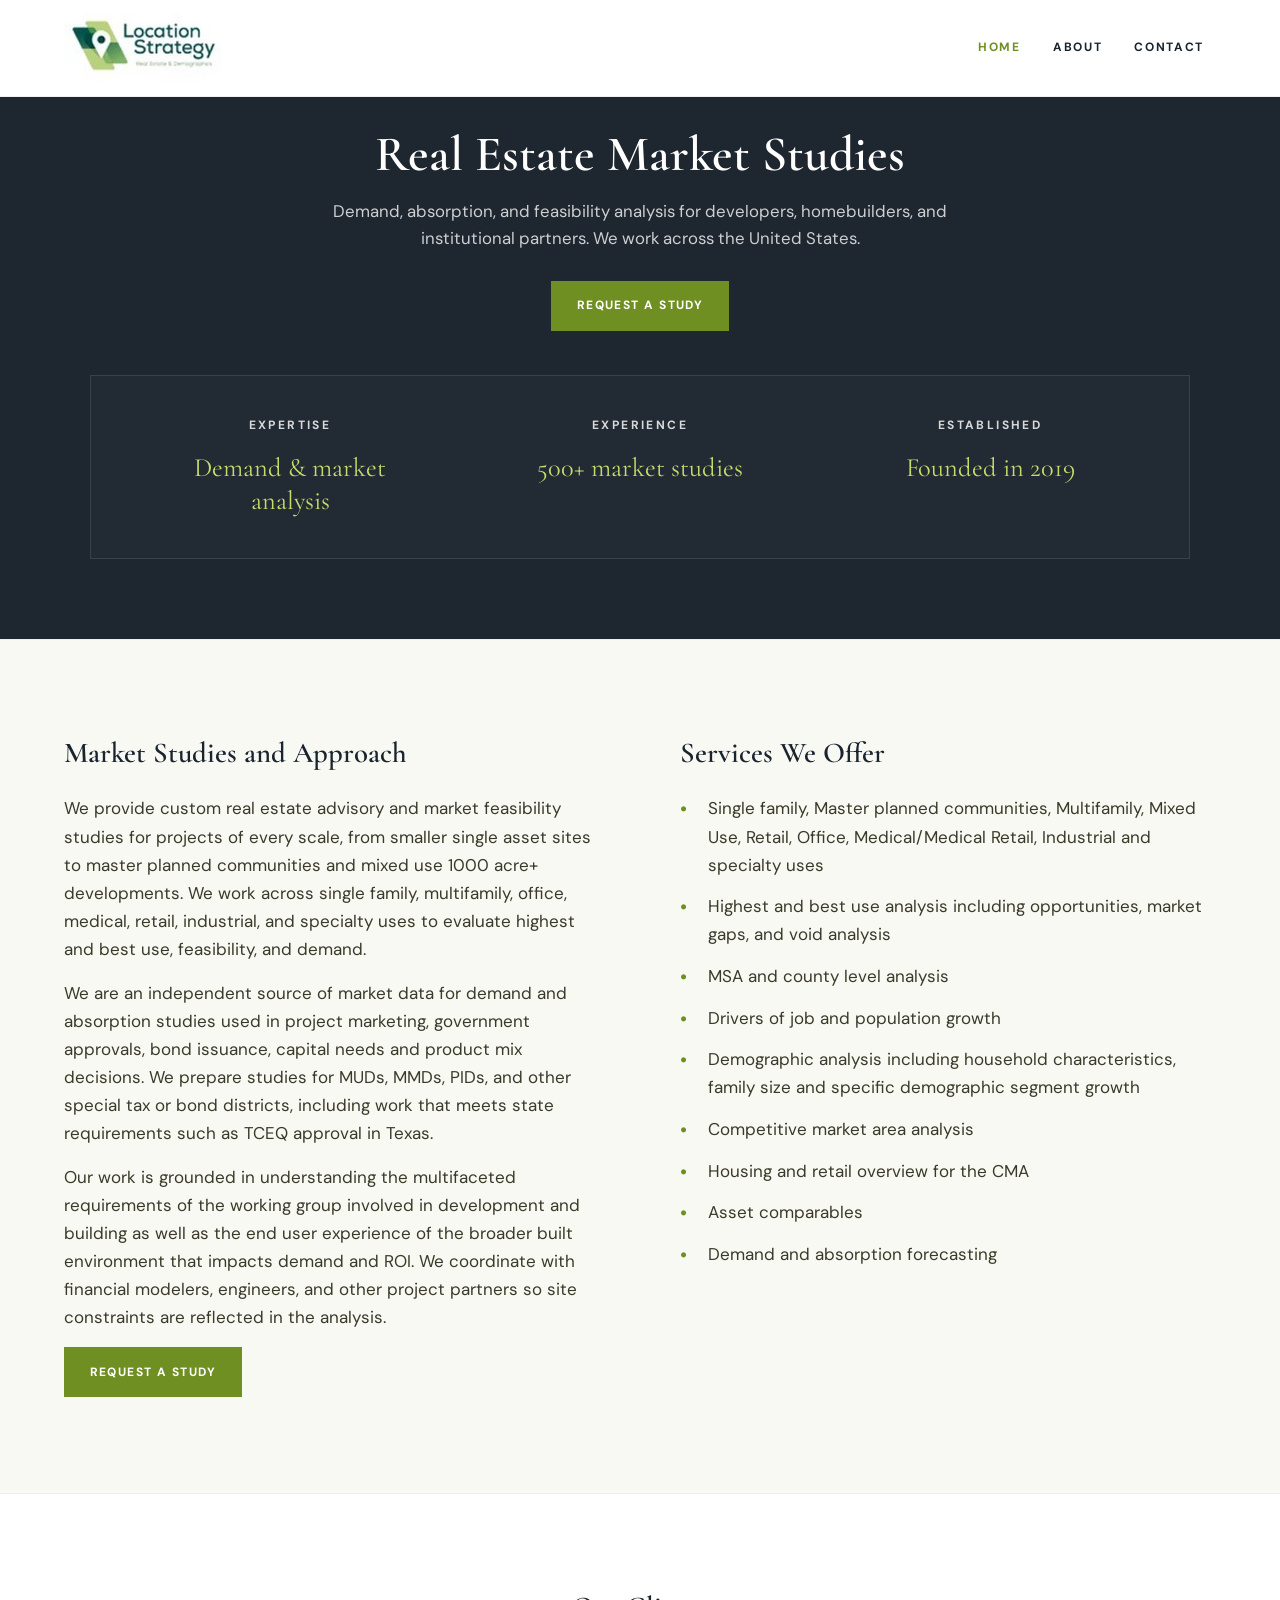
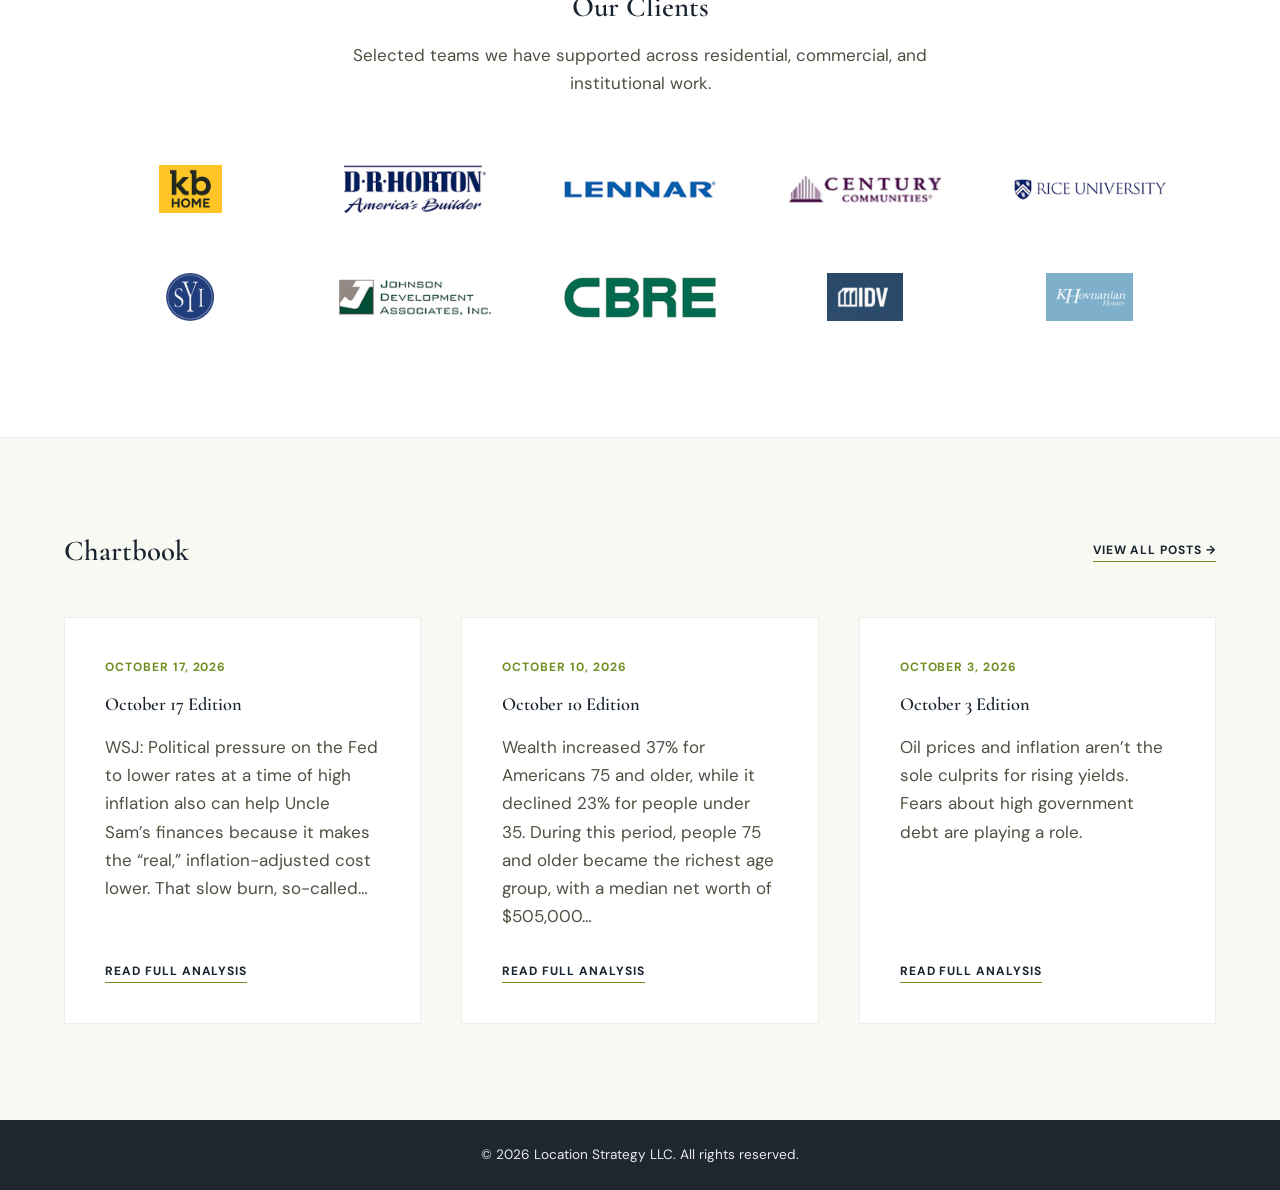
<file: index.html>
<!DOCTYPE html>
<html lang="en">

<head>
  <meta charset="UTF-8" />
  <meta name="viewport" content="width=device-width, initial-scale=1.0" />
  <title>Location Strategy LLC | Real Estate Market Studies</title>
  <meta name="description" content="Location Strategy LLC provides data driven real estate market studies, feasibility analysis, and demand and absorption research for developers, homebuilders, and institutional partners." />
  <link rel="canonical" href="https://locationstrategyllc.com/" />
  <meta name="theme-color" content="#1a242f" />
  <link rel="icon" type="image/png" sizes="32x32" href="favicon32.png" />
  <link rel="icon" type="image/png" sizes="16x16" href="favicon16.png" />
  <link rel="apple-touch-icon" sizes="180x180" href="favicon180.png" />
  <meta property="og:type" content="website" />
  <meta property="og:url" content="https://locationstrategyllc.com/" />
  <meta property="og:title" content="Location Strategy LLC | Real Estate Market Studies" />
  <meta property="og:description" content="Data driven real estate market studies, feasibility analysis, and demand and absorption research for developers, homebuilders, and institutional partners." />
  <meta property="og:image" content="https://locationstrategyllc.com/LS%20logo.jpg" />
  <meta property="og:image:alt" content="Location Strategy LLC logo" />
  <meta name="twitter:card" content="summary" />

  <link rel="preconnect" href="https://fonts.googleapis.com" />
  <link rel="preconnect" href="https://fonts.gstatic.com" crossorigin />
  <link href="https://fonts.googleapis.com/css2?family=Cormorant+Garamond:ital,wght@0,300;0,400;0,600;1,300;1,400&family=DM+Sans:wght@300;400;500;700&display=swap" rel="stylesheet" />
  <link href="styles.css" rel="stylesheet" />
  <script type="application/ld+json">
  {
    "@context": "https://schema.org",
    "@type": "ProfessionalService",
    "name": "Location Strategy LLC",
    "url": "https://locationstrategyllc.com/",
    "logo": "https://locationstrategyllc.com/LS%20logo.jpg",
    "image": "https://locationstrategyllc.com/LS%20logo.jpg",
    "email": "jchang@locationstrategyllc.com",
    "telephone": "+1-832-304-3478",
    "description": "Data driven real estate market studies, feasibility analysis, and demand and absorption research.",
    "areaServed": {
      "@type": "Country",
      "name": "United States"
    },
    "founder": {
      "@type": "Person",
      "name": "Julie Chang"
    }
  }
  </script>

  <style>
    body {
      color: var(--text-main);
      background: var(--white);
    }

    header {
      position: fixed;
      top: 0;
      left: 0;
      right: 0;
      z-index: 1000;
      border-bottom: 1px solid #f0f0f0;
    }

    section {
      padding: 6rem 4rem;
    }

    .section-label {
      font-size: 0.75rem;
      font-weight: 700;
      text-transform: uppercase;
      color: var(--sage);
      letter-spacing: 0.2em;
      display: block;
      margin-bottom: 1.5rem;
    }

    /* HERO */
    #hero {
      min-height: auto;
      background: #1e262f;
      display: flex;
      flex-direction: column;
      align-items: center;
      justify-content: center;
      padding: 3rem 2rem 5rem;
      color: var(--white);
      margin-top: var(--header-height);
      text-align: center;
    }

    .hero-main-title {
      font-family: var(--font-serif);
      font-size: 3.1rem;
      font-weight: 600;
      margin-bottom: 1rem;
      line-height: 1.08;
      max-width: 900px;
      color: var(--white);
    }

    .hero-lede {
      max-width: 640px;
      margin: 0 auto 1.75rem;
      color: rgba(255,255,255,0.78);
      font-size: 1.05rem;
    }

    .hero-actions {
      display: flex;
      gap: 0.85rem;
      justify-content: center;
      flex-wrap: wrap;
      margin-bottom: 2.75rem;
    }

    .stats-box {
      width: 100%;
      max-width: 1100px;
      border: 1px solid rgba(255, 255, 255, 0.1);
      padding: 2.5rem;
      display: grid;
      grid-template-columns: repeat(3, 1fr);
      gap: 2rem;
      background: rgba(255, 255, 255, 0.02);
      align-items: stretch;
    }

    .stat-item {
      text-align: center;
      display: flex;
      flex-direction: column;
      align-items: center;
    }

    .stat-item .section-label {
      color: rgba(255, 255, 255, 0.82);
      margin-bottom: 1rem;
    }

    .stat-item .stat-value {
      font-family: var(--font-serif);
      font-size: 1.65rem;
      color: var(--sage-on-dark);
      font-weight: 400;
      line-height: 1.25;
      max-width: 18ch;
    }

    /* SERVICES */
    #services {
      background: var(--cream);
      border-top: 1px solid #eee;
    }

    .services-container {
      max-width: 1200px;
      margin: 0 auto;
      display: grid;
      grid-template-columns: 1fr 1fr;
      gap: 5rem;
      align-items: start;
    }

    .services-main h2,
    .services-list-box h3 {
      font-family: var(--font-serif);
      font-size: var(--h2-size);
      font-weight: 600;
      color: var(--navy);
      margin-bottom: 1.5rem;
      line-height: var(--h2-leading);
    }

    .services-main p {
      font-size: var(--text-size);
      font-weight: 400;
      line-height: var(--text-leading);
      color: var(--text-main);
    }

    .services-main p + p {
      margin-top: 1rem;
    }

    .services-cta {
      margin-top: 1.75rem;
    }

    .services-list {
      list-style: none;
      margin-top: 0;
    }

    .services-list li {
      font-family: var(--font-sans);
      font-size: var(--text-size);
      font-weight: 400;
      line-height: var(--text-leading);
      color: var(--text-main);
      margin-bottom: 0.85rem;
      padding-left: 1.75rem;
      position: relative;
    }

    .services-list li::before {
      content: "•";
      position: absolute;
      left: 0;
      top: 0;
      color: var(--sage);
      font-weight: 700;
      font-size: 1.15rem;
      line-height: var(--text-leading);
    }

    /* CLIENTS */
    #clients {
      background: var(--white);
      text-align: center;
      border-top: 1px solid #eee;
      padding: 6rem 2rem;
    }

    #clients h2 {
      font-family: var(--font-serif);
      font-size: var(--h2-size);
      font-weight: 600;
      line-height: var(--h2-leading);
      color: var(--navy);
      margin-bottom: 1rem;
    }

    #clients .clients-intro {
      color: var(--text-muted);
      max-width: 36rem;
      margin: 0 auto;
    }

    .clients-grid {
      max-width: 1100px;
      margin: 3rem auto 0;
      display: grid;
      grid-template-columns: repeat(5, minmax(0, 1fr));
      gap: 1.25rem 1.5rem;
      align-items: stretch;
      justify-items: stretch;
    }

    .client-cell {
      display: flex;
      align-items: center;
      justify-content: center;
      height: 88px;
      padding: 0.75rem 1rem;
    }

    .client-logo {
      height: auto;
      width: auto;
      max-height: 48px;
      max-width: 90%;
      object-fit: contain;
      object-position: center;
      filter: none;
      transition: transform 0.3s;
    }

    .client-logo:hover {
      transform: scale(1.05);
    }

    /* CHARTBOOK */
    #chartbook {
      background: var(--cream);
      border-top: 1px solid #eee;
      padding: 6rem 4rem;
    }

    .chartbook-header {
      display: flex;
      justify-content: space-between;
      align-items: center;
      max-width: 1200px;
      margin: 0 auto 3rem;
      gap: 1.5rem;
    }

    .chartbook-header h2 {
      font-family: var(--font-serif);
      font-size: var(--h2-size);
      font-weight: 600;
      line-height: var(--h2-leading);
      color: var(--navy);
      margin-bottom: 0;
    }

    .chartbook-grid {
      max-width: 1200px;
      margin: 0 auto;
      display: grid;
      grid-template-columns: repeat(3, 1fr);
      gap: 2.5rem;
      align-items: stretch;
    }

    .post-card {
      background: var(--white);
      padding: 2.5rem;
      border: 1px solid #eee;
      text-decoration: none;
      display: flex;
      flex-direction: column;
      height: 100%;
      transition: transform 0.3s, border-color 0.3s, box-shadow 0.3s;
    }

    .post-card:hover {
      transform: translateY(-5px);
      border-color: var(--sage);
      box-shadow: 0 10px 30px rgba(0, 0, 0, 0.05);
    }

    .post-date {
      font-size: 0.75rem;
      font-weight: 700;
      color: var(--sage);
      text-transform: uppercase;
      letter-spacing: 0.08em;
      margin-bottom: 1rem;
    }

    .post-card h4 {
      font-family: var(--font-serif);
      font-size: 1.15rem;
      font-weight: 600;
      line-height: 1.3;
      color: var(--navy);
      margin-bottom: 1rem;
    }

    .post-excerpt {
      font-size: var(--text-size);
      font-weight: 400;
      line-height: var(--text-leading);
      color: var(--text-muted);
      margin-bottom: 2rem;
      flex-grow: 1;
    }

    .read-more {
      font-size: 0.75rem;
      font-weight: 700;
      text-transform: uppercase;
      letter-spacing: 0.08em;
      color: var(--navy);
      border-bottom: 1px solid var(--sage);
      width: fit-content;
      text-decoration: none;
    }

    /* MOBILE */
    @media (max-width: 1024px) {
      section { padding: 5rem 2rem; }
      .stats-box { grid-template-columns: 1fr; }
      .stat-item .stat-value { max-width: none; }
      .services-container { grid-template-columns: 1fr; gap: 3rem; }
      .clients-grid { grid-template-columns: repeat(2, 1fr); }
      .chartbook-grid { grid-template-columns: 1fr; }
      .chartbook-header { flex-wrap: wrap; align-items: center; }
      #hero { padding: 2.5rem 1.25rem 3.5rem; }
    }

    @media (max-width: 480px) {
      .hero-main-title { font-size: 2.15rem; }
      .stat-item .stat-value { font-size: 1.45rem; }
      section, #chartbook, #clients { padding-left: 1.25rem; padding-right: 1.25rem; }
    }
  </style>
</head>

<body>
  <a class="skip-link" href="#main">Skip to content</a>

  <header>
    <div class="logo-container">
      <a href="index.html">
        <img src="LS%20logo.jpg"
             alt="Location Strategy Logo"
             width="136" height="100"
             class="logo-img">
      </a>
    </div>

    <button class="nav-toggle" type="button" aria-label="Open menu" aria-expanded="false">
      <span></span>
    </button>
    <nav>
      <ul>
        <li><a href="index.html" aria-current="page">Home</a></li>
        <li><a href="about.html">About</a></li>
        <li><a href="contact.html">Contact</a></li>
      </ul>
    </nav>
  </header>

  <main id="main">
  <!-- HERO -->
  <section id="hero">
    <h1 class="hero-main-title">Real Estate Market Studies</h1>
    <p class="hero-lede">Demand, absorption, and feasibility analysis for developers, homebuilders, and institutional partners. We work across the United States.</p>
    <div class="hero-actions">
      <a class="btn" href="contact.html">Request a study</a>
    </div>

    <div class="stats-box">
      <div class="stat-item">
        <span class="section-label">Expertise</span>
        <p class="stat-value">Demand &amp; market analysis</p>
      </div>

      <div class="stat-item">
        <span class="section-label">Experience</span>
        <p class="stat-value">500+ market studies</p>
      </div>

      <div class="stat-item">
        <span class="section-label">Established</span>
        <p class="stat-value">Founded in 2019</p>
      </div>
    </div>
  </section>

  <!-- SERVICES -->
  <section id="services">
    <div class="services-container">

      <div class="services-main">
        <h2>Market Studies and Approach</h2>

        <p>
          We provide custom real estate advisory and market feasibility studies for projects of every scale, from smaller single asset sites to master planned communities and mixed use 1000 acre+ developments. We work across single family, multifamily, office, medical, retail, industrial, and specialty uses to evaluate highest and best use, feasibility, and demand.
        </p>

        <p>
          We are an independent source of market data for demand and absorption studies used in project marketing, government approvals, bond issuance, capital needs and product mix decisions. We prepare studies for MUDs, MMDs, PIDs, and other special tax or bond districts, including work that meets state requirements such as TCEQ approval in Texas.
        </p>

        <p>
          Our work is grounded in understanding the multifaceted requirements of the working group involved in development and building as well as the end user experience of the broader built environment that impacts demand and ROI. We coordinate with financial modelers, engineers, and other project partners so site constraints are reflected in the analysis.
        </p>
        <p class="services-cta">
          <a class="btn" href="contact.html">Request a study</a>
        </p>
      </div>

      <div class="services-list-box">
        <h3>Services We Offer</h3>

        <ul class="services-list">
          <li>Single family, Master planned communities, Multifamily, Mixed Use, Retail, Office, Medical/Medical Retail, Industrial and specialty uses</li>
          <li>Highest and best use analysis including opportunities, market gaps, and void analysis</li>
          <li>MSA and county level analysis</li>
          <li>Drivers of job and population growth</li>
          <li>Demographic analysis including household characteristics, family size and specific demographic segment growth</li>
          <li>Competitive market area analysis</li>
          <li>Housing and retail overview for the CMA</li>
          <li>Asset comparables</li>
          <li>Demand and absorption forecasting</li>
        </ul>
      </div>

    </div>
  </section>

  <!-- CLIENTS -->
  <section id="clients">
    <h2>Our Clients</h2>
    <p class="clients-intro">Selected teams we have supported across residential, commercial, and institutional work.</p>

    <div class="clients-grid">
      <div class="client-cell"><img src="kb%20home.png" alt="KB Home" width="196" height="148" class="client-logo"></div>
      <div class="client-cell"><img src="dr%20horton.png" alt="D.R. Horton" width="254" height="148" class="client-logo"></div>
      <div class="client-cell"><img src="Lennar2.png" alt="Lennar" width="160" height="148" class="client-logo"></div>
      <div class="client-cell"><img src="Century%20Communities2.png" alt="Century Communities" width="149" height="148" class="client-logo"></div>
      <div class="client-cell"><img src="Rice%20university2.png" alt="Rice University" width="267" height="148" class="client-logo"></div>
      <div class="client-cell"><img src="Sam%20Yager%20Inc.png" alt="Sam Yager Inc." width="148" height="148" class="client-logo"></div>
      <div class="client-cell"><img src="Johnson%20Development.png" alt="Johnson Development" width="188" height="148" class="client-logo"></div>
      <div class="client-cell"><img src="cbre2.png" alt="CBRE" width="269" height="148" class="client-logo"></div>
      <div class="client-cell"><img src="idv2.png" alt="IDV" width="133" height="84" class="client-logo"></div>
      <div class="client-cell"><img src="K.%20Hovnanian.png" alt="K. Hovnanian" width="270" height="148" class="client-logo"></div>
    </div>
  </section>

<!-- CHARTBOOK -->
 <section id="chartbook">
  <div class="chartbook-header">
    <h2>Chartbook</h2>
    <a href="https://locationstrategy.beehiiv.com/" target="_blank" class="read-more">
      View All Posts →
    </a>
  </div>

  <div class="chartbook-grid">

  <!-- Regenerated from the beehiiv RSS feed by scripts/update_chartbook.py
       (workflow: .github/workflows/update-chartbook.yml).
       Excerpts are cleaned in the script — edit clean_excerpt() there,
       not the markup between these markers. -->
  <!-- CHARTBOOK_ITEMS:START -->

  <a href="https://locationstrategy.beehiiv.com/p/location-strategy-chartbook-10-17-2026"
     target="_blank"
     class="post-card">
    <span class="post-date">October 17, 2026</span>
    <h4>October 17 Edition</h4>
    <p class="post-excerpt">
      WSJ: Political pressure on the Fed to lower rates at a time of high inflation also can help Uncle Sam’s finances because it makes the “real,” inflation-adjusted cost lower. That slow burn, so-called…
    </p>
    <span class="read-more">Read Full Analysis</span>
  </a>

  <a href="https://locationstrategy.beehiiv.com/p/location-strategy-chartbook-10-10-2026"
     target="_blank"
     class="post-card">
    <span class="post-date">October 10, 2026</span>
    <h4>October 10 Edition</h4>
    <p class="post-excerpt">
      Wealth increased 37% for Americans 75 and older, while it declined 23% for people under 35. During this period, people 75 and older became the richest age group, with a median net worth of $505,000…
    </p>
    <span class="read-more">Read Full Analysis</span>
  </a>

  <a href="https://locationstrategy.beehiiv.com/p/location-strategy-chartbook-10-03-2026"
     target="_blank"
     class="post-card">
    <span class="post-date">October 3, 2026</span>
    <h4>October 3 Edition</h4>
    <p class="post-excerpt">
      Oil prices and inflation aren’t the sole culprits for rising yields. Fears about high government debt are playing a role.
    </p>
    <span class="read-more">Read Full Analysis</span>
  </a>

  <!-- CHARTBOOK_ITEMS:END -->
</div>
</section>
  </main>
  <footer>
    © 2026 Location Strategy LLC. All rights reserved.
  </footer>

  <script>
    const header = document.querySelector('header');
    const toggle = document.querySelector('.nav-toggle');
    if (toggle && header) {
      toggle.addEventListener('click', () => {
        const open = header.classList.toggle('is-open');
        toggle.setAttribute('aria-expanded', open ? 'true' : 'false');
        toggle.setAttribute('aria-label', open ? 'Close menu' : 'Open menu');
      });
    }
  </script>

</body>
</html>
</file>
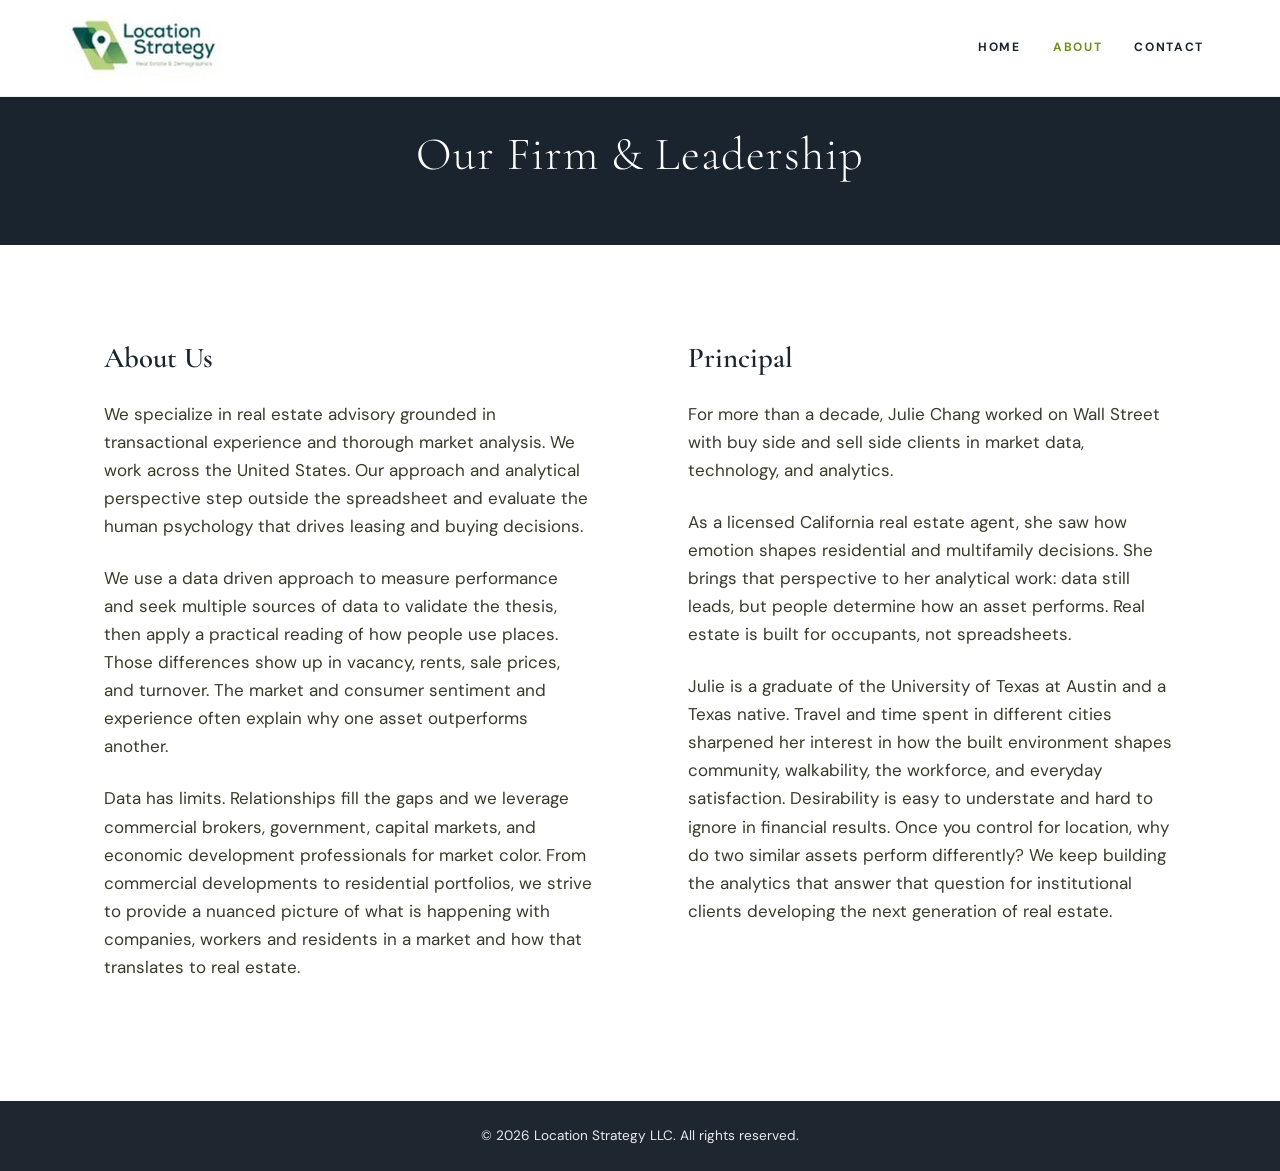
<file: about.html>
<!DOCTYPE html>
<html lang="en">
<head>
  <meta charset="UTF-8" />
  <meta name="viewport" content="width=device-width, initial-scale=1.0"/>
  <title>About Us | Location Strategy LLC</title>
  <meta name="description" content="Meet the team behind Location Strategy LLC, a data driven real estate advisory firm blending Wall Street analytics with residential and multifamily market expertise." />
  <link rel="canonical" href="https://locationstrategyllc.com/about.html" />
  <meta name="theme-color" content="#1a242f" />
  <link rel="icon" type="image/png" sizes="32x32" href="favicon32.png" />
  <link rel="icon" type="image/png" sizes="16x16" href="favicon16.png" />
  <link rel="apple-touch-icon" sizes="180x180" href="favicon180.png" />
  <meta property="og:type" content="website" />
  <meta property="og:url" content="https://locationstrategyllc.com/about.html" />
  <meta property="og:title" content="About Us | Location Strategy LLC" />
  <meta property="og:description" content="Meet the team behind Location Strategy LLC, a data driven real estate advisory firm blending Wall Street analytics with residential and multifamily market expertise." />
  <meta property="og:image" content="https://locationstrategyllc.com/LS%20logo.jpg" />
  <link rel="preconnect" href="https://fonts.googleapis.com" />
  <link rel="preconnect" href="https://fonts.gstatic.com" crossorigin />
  <link href="https://fonts.googleapis.com/css2?family=Cormorant+Garamond:ital,wght@0,300;0,400;0,600;1,300;1,400&family=DM+Sans:wght@300;400;500;700&display=swap" rel="stylesheet"/>
  <link href="styles.css" rel="stylesheet" />
  <style>
    body { color: var(--text-main); background: var(--white); }

    header {
      position: fixed; top: 0; left: 0; right: 0; z-index: 1000;
      border-bottom: 1px solid #f0f0f0;
    }

    .about-header {
      background: var(--navy);
      color: white;
      padding: 8rem 1.5rem 4rem;
      text-align: center;
    }
    .about-header h1 {
      font-family: var(--font-serif);
      font-size: var(--h1-size);
      font-weight: 300;
      letter-spacing: 0.02em;
      line-height: 1.15;
      color: var(--white);
    }

    section { padding: 6rem 4rem; max-width: 1200px; margin: 0 auto; }
    .about-grid { display: grid; grid-template-columns: 1fr 1fr; gap: 6rem; align-items: start; }

    .section-label {
      font-size: 0.7rem;
      font-weight: 700;
      text-transform: uppercase;
      color: var(--sage);
      letter-spacing: 0.2em;
      display: block;
      margin-bottom: 1rem;
    }

    .about-text h2,
    .principal-content h2 {
      font-family: var(--font-serif);
      font-size: var(--h2-size);
      color: var(--navy);
      margin-bottom: 1.5rem;
      line-height: var(--h2-leading);
      font-weight: 600;
    }

    .about-text p,
    .principal-content p {
      margin-bottom: 1.5rem;
      font-size: var(--text-size);
      font-weight: 400;
      line-height: var(--text-leading);
      color: var(--text-main);
    }

    .principal-content { padding: 0; }

    @media (max-width: 1024px) {
      .about-header { padding: 8rem 2rem 4rem; }
      .about-header h1 { font-size: 2.4rem; }
      section { padding: 4rem 2rem; }
      .about-grid { grid-template-columns: 1fr; gap: 4rem; }
    }

    @media (max-width: 480px) {
      .about-header h1 { font-size: 2rem; }
    }
  </style>
</head>
<body>
<a class="skip-link" href="#main">Skip to content</a>

<header>
  <div class="logo-container">
    <a href="index.html">
        <img src="LS%20logo.jpg" alt="Location Strategy Logo" width="136" height="100" class="logo-img">
    </a>
  </div>
  <button class="nav-toggle" type="button" aria-label="Open menu" aria-expanded="false">
    <span></span>
  </button>
  <nav>
    <ul>
      <li><a href="index.html">Home</a></li>
      <li><a href="about.html" aria-current="page">About</a></li>
      <li><a href="contact.html">Contact</a></li>
    </ul>
  </nav>
</header>

<main id="main">
<div class="about-header">
  <h1>Our Firm &amp; Leadership</h1>
</div>

<section>
  <div class="about-grid">
    <div class="about-text">
      <h2>About Us</h2>
      <p>We specialize in real estate advisory grounded in transactional experience and thorough market analysis. We work across the United States. Our approach and analytical perspective step outside the spreadsheet and evaluate the human psychology that drives leasing and buying decisions.</p>

      <p>We use a data driven approach to measure performance and seek multiple sources of data to validate the thesis, then apply a practical reading of how people use places. Those differences show up in vacancy, rents, sale prices, and turnover. The market and consumer sentiment and experience often explain why one asset outperforms another.</p>

      <p>Data has limits. Relationships fill the gaps and we leverage commercial brokers, government, capital markets, and economic development professionals for market color. From commercial developments to residential portfolios, we strive to provide a nuanced picture of what is happening with companies, workers and residents in a market and how that translates to real estate.</p>
    </div>

    <div class="principal-content">
      <h2>Principal</h2>
      <p>For more than a decade, Julie Chang worked on Wall Street with buy side and sell side clients in market data, technology, and analytics.</p>

      <p>As a licensed California real estate agent, she saw how emotion shapes residential and multifamily decisions. She brings that perspective to her analytical work: data still leads, but people determine how an asset performs. Real estate is built for occupants, not spreadsheets.</p>

      <p>Julie is a graduate of the University of Texas at Austin and a Texas native. Travel and time spent in different cities sharpened her interest in how the built environment shapes community, walkability, the workforce, and everyday satisfaction. Desirability is easy to understate and hard to ignore in financial results. Once you control for location, why do two similar assets perform differently? We keep building the analytics that answer that question for institutional clients developing the next generation of real estate.</p>
    </div>
  </div>
</section>
</main>

<footer>
  © 2026 Location Strategy LLC. All rights reserved.
</footer>
<script>
  const header = document.querySelector('header');
  const toggle = document.querySelector('.nav-toggle');
  if (toggle && header) {
    toggle.addEventListener('click', () => {
      const open = header.classList.toggle('is-open');
      toggle.setAttribute('aria-expanded', open ? 'true' : 'false');
      toggle.setAttribute('aria-label', open ? 'Close menu' : 'Open menu');
    });
  }
</script>
</body>
</html>
</file>
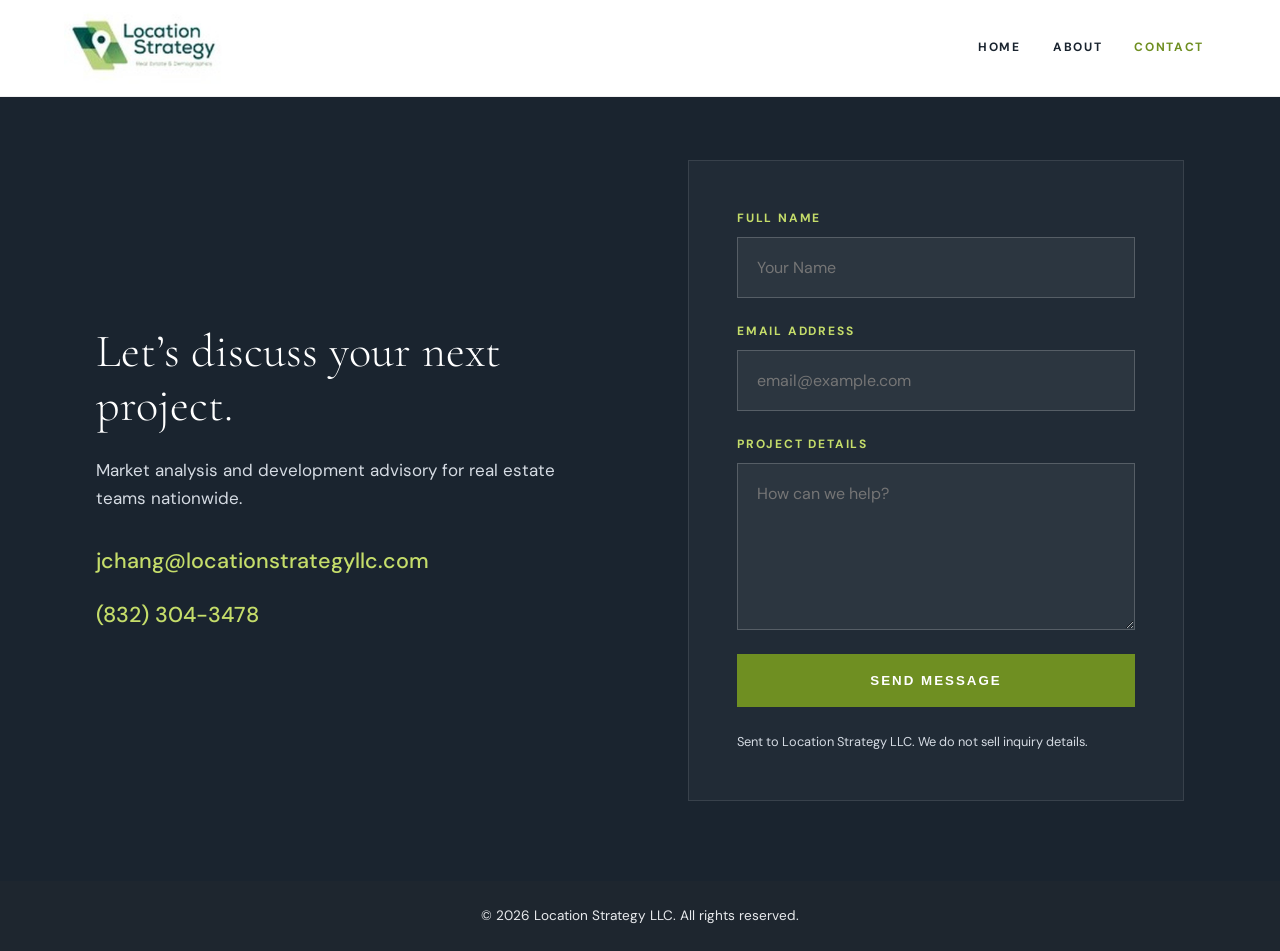
<file: contact.html>
<!DOCTYPE html>
<html lang="en">
<head>
  <meta charset="UTF-8" />
  <meta name="viewport" content="width=device-width, initial-scale=1.0"/>
  <title>Contact Us | Location Strategy LLC</title>
  <meta name="description" content="Contact Location Strategy LLC for real estate market studies, feasibility analysis, and demand and absorption research." />
  <link rel="canonical" href="https://locationstrategyllc.com/contact.html" />
  <meta name="theme-color" content="#1a242f" />
  <link rel="icon" type="image/png" sizes="32x32" href="favicon32.png" />
  <link rel="icon" type="image/png" sizes="16x16" href="favicon16.png" />
  <link rel="apple-touch-icon" sizes="180x180" href="favicon180.png" />
  <meta property="og:type" content="website" />
  <meta property="og:url" content="https://locationstrategyllc.com/contact.html" />
  <meta property="og:title" content="Contact Us | Location Strategy LLC" />
  <meta property="og:description" content="Contact Location Strategy LLC for real estate market studies, feasibility analysis, and demand and absorption research." />
  <meta property="og:image" content="https://locationstrategyllc.com/LS%20logo.jpg" />
  <link rel="preconnect" href="https://fonts.googleapis.com" />
  <link rel="preconnect" href="https://fonts.gstatic.com" crossorigin />
  <link href="https://fonts.googleapis.com/css2?family=Cormorant+Garamond:ital,wght@0,300;0,400;0,600;1,300;1,400&family=DM+Sans:wght@300;400;500;700&display=swap" rel="stylesheet"/>
  <link href="styles.css" rel="stylesheet" />
  <style>
    body { background: var(--navy); color: var(--white); }

    header {
      position: fixed; top: 0; left: 0; right: 0; z-index: 1000;
      border-bottom: 1px solid #f0f0f0;
    }
    .contact-container {
      display: grid; grid-template-columns: 1fr 1fr;
      padding: 5rem 6rem; gap: 6rem; align-items: center;
      max-width: 1400px; margin: var(--header-height) auto 0;
    }

    .contact-info h1 {
      font-family: var(--font-serif);
      font-size: var(--h1-size);
      margin-bottom: 1.5rem;
      font-weight: 300;
      line-height: 1.15;
      color: var(--white);
    }
    .contact-info p {
      font-size: var(--text-size);
      font-weight: 400;
      line-height: var(--text-leading);
      color: var(--text-gray);
      margin-bottom: 2rem;
    }

    .contact-links { display: flex; flex-direction: column; gap: 1rem; }
    .contact-link-item {
      color: var(--sage-on-dark);
      text-decoration: none;
      font-size: 1.35rem;
      font-weight: 500;
      width: fit-content;
      max-width: 100%;
      overflow-wrap: anywhere;
      border-bottom: 2px solid transparent;
      transition: border-color 0.3s;
    }
    .contact-link-item:hover { border-bottom: 2px solid var(--sage-on-dark); }

    #contact-form {
      display: flex;
      flex-direction: column;
      gap: 1.5rem;
      background: rgba(255,255,255,0.03);
      padding: 3rem;
      border: 1px solid rgba(255,255,255,0.1);
      transition: opacity 0.3s ease;
    }
    .form-group { display: flex; flex-direction: column; gap: 0.5rem; }
    label {
      font-size: 0.75rem;
      text-transform: uppercase;
      letter-spacing: 0.15em;
      color: var(--sage-on-dark);
      font-weight: 700;
    }

    input, textarea {
      padding: 1.2rem;
      background: rgba(255,255,255,0.05);
      border: 1px solid rgba(255,255,255,0.2);
      color: white;
      font-family: var(--font-sans);
      font-size: 1rem;
      transition: border-color 0.3s;
    }
    input:focus, textarea:focus { outline: 3px solid var(--sage-on-dark); outline-offset: 2px; border-color: var(--sage-on-dark); }

    button {
      background: var(--sage);
      color: white;
      border: none;
      padding: 1.2rem;
      font-weight: 700;
      cursor: pointer;
      text-transform: uppercase;
      letter-spacing: 0.15em;
      transition: background 0.3s, transform 0.2s;
    }
    button:hover { background: #9bbd4a; transform: translateY(-2px); }

    #form-status {
      display: none;
      background: rgba(138, 170, 58, 0.1);
      border: 1px solid var(--sage);
      color: var(--white);
      padding: 2rem;
      text-align: center;
      font-family: var(--font-serif);
      font-size: 1.5rem;
    }

    textarea { resize: vertical; }
    .form-note {
      font-size: 0.8rem;
      color: var(--text-gray);
      margin: 0;
    }

    @media (max-width: 1024px) {
      .contact-container { grid-template-columns: 1fr; padding: 3rem 1.5rem; }
      .contact-info h1 { font-size: 2.3rem; }
      #contact-form { padding: 1.5rem; }
      .contact-link-item { font-size: 1.05rem; }
    }
  </style>
</head>
<body>
<a class="skip-link" href="#main">Skip to content</a>

<header>
  <a href="index.html">
    <img src="LS%20logo.jpg" class="logo-img" alt="Location Strategy Logo" width="136" height="100">
  </a>
  <button class="nav-toggle" type="button" aria-label="Open menu" aria-expanded="false">
    <span></span>
  </button>
  <nav>
    <ul>
      <li><a href="index.html">Home</a></li>
      <li><a href="about.html">About</a></li>
      <li><a href="contact.html" aria-current="page">Contact</a></li>
    </ul>
  </nav>
</header>

<main id="main" class="contact-container">
  <div class="contact-info">
    <h1>Let’s discuss your next project.</h1>
    <p>Market analysis and development advisory for real estate teams nationwide.</p>

    <div class="contact-links">
      <a href="mailto:jchang@locationstrategyllc.com" class="contact-link-item">jchang@locationstrategyllc.com</a>
      <a href="tel:8323043478" class="contact-link-item">(832) 304-3478</a>
    </div>
  </div>

  <div class="form-wrapper">
    <form id="contact-form" action="https://formspree.io/f/mpqyqwyw" method="POST">
      <div class="form-group">
        <label for="full-name">Full Name</label>
        <input type="text" id="full-name" name="name" placeholder="Your Name" autocomplete="name" required>
      </div>

      <div class="form-group">
        <label for="email">Email Address</label>
        <input type="email" id="email" name="email" placeholder="email@example.com" autocomplete="email" inputmode="email" required>
      </div>

      <div class="form-group">
        <label for="message">Project Details</label>
        <textarea id="message" name="message" rows="6" placeholder="How can we help?" required></textarea>
      </div>

      <input type="text" name="_gotcha" style="display:none">

      <button type="submit" id="submit-btn">Send Message</button>
      <p class="form-note">Sent to Location Strategy LLC. We do not sell inquiry details.</p>
    </form>

    <div id="form-status" role="status" aria-live="polite">
        Thank you. Your message has been sent successfully.
    </div>
  </div>
</main>

<footer class="site-footer">&copy; 2026 Location Strategy LLC. All rights reserved.</footer>
<script>
  const header = document.querySelector('header');
  const toggle = document.querySelector('.nav-toggle');
  if (toggle && header) {
    toggle.addEventListener('click', () => {
      const open = header.classList.toggle('is-open');
      toggle.setAttribute('aria-expanded', open ? 'true' : 'false');
      toggle.setAttribute('aria-label', open ? 'Close menu' : 'Open menu');
    });
  }
</script>

<script>
  const form = document.getElementById("contact-form");
  const status = document.getElementById("form-status");
  const btn = document.getElementById("submit-btn");

  form.addEventListener("submit", async function(event) {
    event.preventDefault();
    btn.disabled = true;
    btn.innerHTML = "Sending...";

    const data = new FormData(event.target);

    fetch(event.target.action, {
      method: form.method,
      body: data,
      headers: {
        'Accept': 'application/json'
      }
    }).then(response => {
      if (response.ok) {
        form.style.display = "none";
        status.style.display = "block";
      } else {
        response.json().then(data => {
          if (Object.hasOwn(data, 'errors')) {
            status.textContent = data["errors"].map(error => error["message"]).join(", ");
          } else {
            status.textContent = "There was a problem submitting the form. Please try again or email us directly.";
          }
          status.style.display = "block";
        })
      }
    }).catch(error => {
      status.textContent = "There was a problem submitting the form. Please try again or email us directly.";
      status.style.display = "block";
    }).finally(() => {
      btn.disabled = false;
      btn.innerHTML = "Send Message";
    });
  });
</script>

</body>
</html>
</file>
<file: styles.css>
/* Shared stylesheet for locationstrategyllc.com */

:root {
  --sage: #6f8f22;
  --sage-on-dark: #c5dd6a;
  --navy: #1a242f;
  --cream: #f9f9f4;
  --white: #ffffff;
  --text-main: #3a3a2a;
  --text-muted: #4f4f42;
  --text-gray: #d5dbe3;
  --header-height: 80px;
  --focus: #1a242f;
  --focus-ring: #c5dd6a;

  --font-serif: 'Cormorant Garamond', serif;
  --font-sans: 'DM Sans', sans-serif;

  --text-size: 1.0625rem;
  --text-leading: 1.65;
  --h1-size: 2.9rem;
  --h2-size: 1.8rem;
  --h2-leading: 1.2;
}

*, *::before, *::after {
  box-sizing: border-box;
  margin: 0;
  padding: 0;
}

html {
  scroll-behavior: smooth;
  scroll-padding-top: calc(var(--header-height) + 12px);
}

body {
  font-family: var(--font-sans);
  font-size: var(--text-size);
  font-weight: 400;
  line-height: var(--text-leading);
  color: var(--text-main);
  -webkit-font-smoothing: antialiased;
}

p {
  font-size: var(--text-size);
  font-weight: 400;
  line-height: var(--text-leading);
  color: var(--text-main);
}

.skip-link {
  position: absolute;
  left: 1rem;
  top: -4rem;
  z-index: 2000;
  background: var(--navy);
  color: var(--white);
  padding: 0.75rem 1rem;
  font-size: 0.85rem;
  font-weight: 700;
  text-decoration: none;
}

.skip-link:focus {
  top: 0.75rem;
}

:focus-visible {
  outline: 3px solid var(--sage);
  outline-offset: 3px;
}

header :focus-visible,
.btn:focus-visible,
nav a:focus-visible {
  outline-color: var(--sage);
}

/* NAV */
header {
  background: var(--white);
  padding: 0.75rem 4rem;
  min-height: var(--header-height);
  display: flex;
  align-items: center;
  justify-content: space-between;
  gap: 1.5rem;
}

.logo-img {
  height: 72px;
  width: auto;
  display: block;
}

nav ul {
  display: flex;
  list-style: none;
  gap: 0.5rem;
  align-items: center;
}

nav a {
  color: var(--navy);
  text-decoration: none;
  font-size: 0.75rem;
  font-weight: 700;
  letter-spacing: 0.14em;
  text-transform: uppercase;
  white-space: nowrap;
  display: inline-flex;
  align-items: center;
  min-height: 44px;
  padding: 0.5rem 0.75rem;
  transition: color 0.3s;
}

nav a:hover,
nav a[aria-current="page"] {
  color: var(--sage);
}

.nav-toggle {
  display: none;
  width: 44px;
  height: 44px;
  border: 0;
  background: transparent;
  cursor: pointer;
  padding: 10px 8px;
}

.nav-toggle span,
.nav-toggle span::before,
.nav-toggle span::after {
  display: block;
  height: 2px;
  background: var(--navy);
  border-radius: 1px;
}

.nav-toggle span {
  position: relative;
  width: 22px;
}

.nav-toggle span::before,
.nav-toggle span::after {
  content: "";
  position: absolute;
  left: 0;
  width: 22px;
}

.nav-toggle span::before { top: -7px; }
.nav-toggle span::after { top: 7px; }

.btn {
  display: inline-block;
  background: var(--sage);
  color: var(--white);
  text-decoration: none;
  font-size: 0.75rem;
  font-weight: 700;
  letter-spacing: 0.12em;
  text-transform: uppercase;
  padding: 0.95rem 1.6rem;
  border: 0;
  cursor: pointer;
  min-height: 44px;
  transition: background 0.25s, transform 0.2s;
}

.btn:hover {
  background: #5f7c1c;
}

.section-title {
  font-family: var(--font-serif);
  font-size: var(--h2-size);
  font-weight: 600;
  line-height: var(--h2-leading);
  color: var(--navy);
  margin-bottom: 1.5rem;
}

footer,
.site-footer {
  text-align: center;
  padding: 1.5rem;
  background: #1e262f;
  color: #e8eaed;
  font-size: 0.85rem;
}

@media (max-width: 1024px) {
  header { padding: 0.75rem 1.25rem; }
}

@media (max-width: 720px) {
  .nav-toggle { display: block; }

  nav {
    position: absolute;
    top: 100%;
    left: 0;
    right: 0;
    background: var(--white);
    border-bottom: 1px solid #eee;
    display: none;
  }

  header.is-open nav { display: block; }

  nav ul {
    flex-direction: column;
    align-items: stretch;
    gap: 0;
    padding: 0.5rem 0 1rem;
  }

  nav li { border-top: 1px solid #f0f0f0; }

  nav a {
    display: flex;
    padding: 0.9rem 1.25rem;
  }

  .logo-img { height: 60px; }
}

@media (prefers-reduced-motion: reduce) {
  html { scroll-behavior: auto; }
  *, *::before, *::after {
    animation: none !important;
    transition: none !important;
  }
}
</file>
